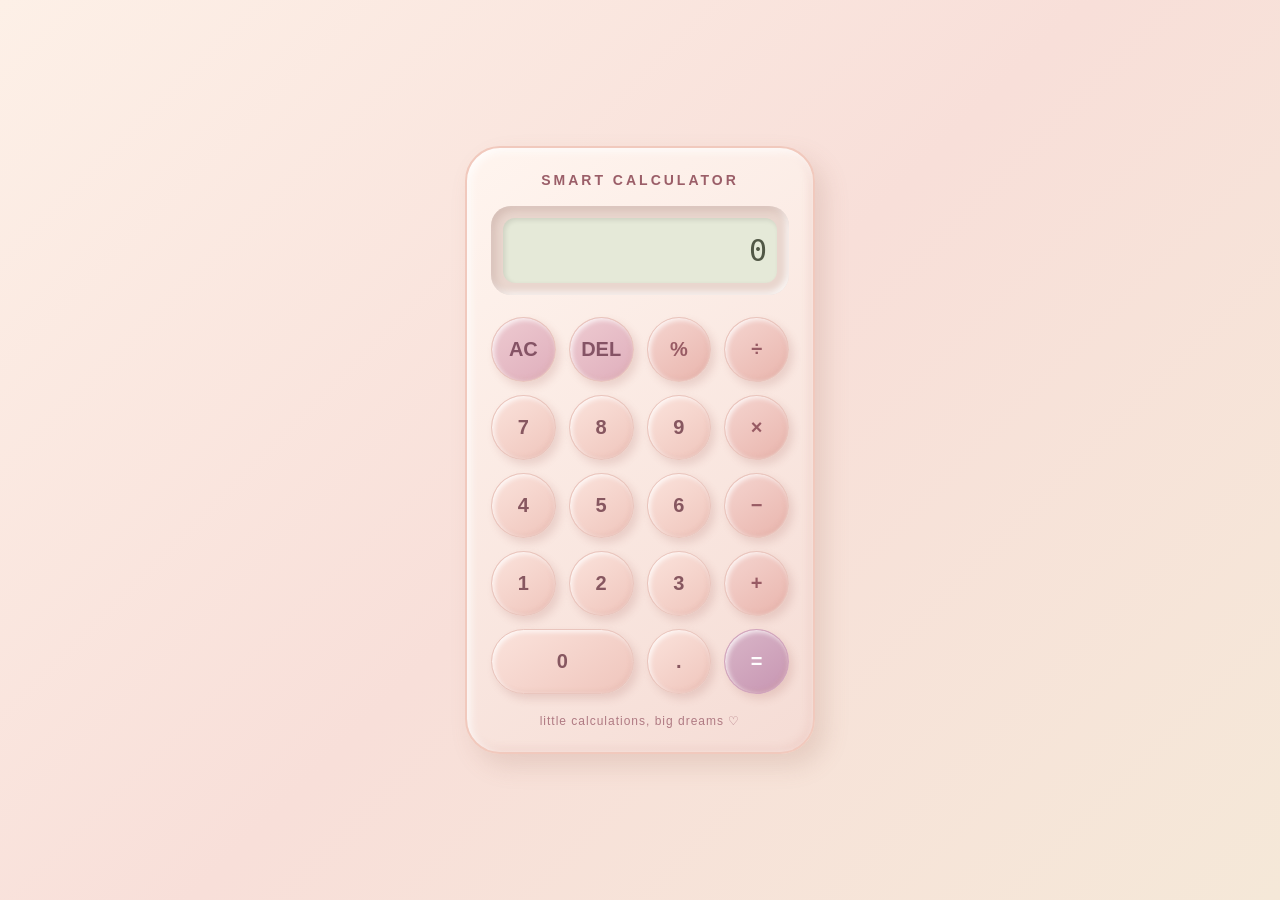
<file: docs/index.html>
<!DOCTYPE html>
<html lang="en">
<head>
    <meta charset="UTF-8">
    <meta name="viewport" content="width=device-width, initial-scale=1.0">
    <title>Calculator</title>
    <link rel="icon" href="favicon.svg" type="image/png">
    <link rel="stylesheet" href="style.css">
</head>
<body>

    <div class="calculator">
        <div class="calculator-top">
            <div class="brand">SMART CALCULATOR</div>
            <div class="display-container">
                <input type="text" id="display" value="0" readonly>
            </div>
        </div>

        <div class="buttons">
            <button class="pink-button special" data-action="clear">AC</button>
            <button class="pink-button special" data-action="delete">DEL</button>
            <button class="pink-button operator" data-value="%">%</button>
            <button class="pink-button operator" data-value="/">÷</button>

            <button class="pink-button" data-value="7">7</button>
            <button class="pink-button" data-value="8">8</button>
            <button class="pink-button" data-value="9">9</button>
            <button class="pink-button operator" data-value="*">×</button>

            <button class="pink-button" data-value="4">4</button>
            <button class="pink-button" data-value="5">5</button>
            <button class="pink-button" data-value="6">6</button>
            <button class="pink-button operator" data-value="-">−</button>

            <button class="pink-button" data-value="1">1</button>
            <button class="pink-button" data-value="2">2</button>
            <button class="pink-button" data-value="3">3</button>
            <button class="pink-button operator" data-value="+">+</button>

            <button class="pink-button zero" data-value="0">0</button>
            <button class="pink-button" data-value=".">.</button>
            <button class="pink-button equal" data-action="calculate">=</button>
        </div>

        <div class="footer-text">little calculations, big dreams ♡</div>
    </div>

    <script src="script.js"></script>
</body>
</html>
</file>
<file: docs/style.css>
* {
    box-sizing: border-box;
}

body {
    margin: 0;
    min-height: 100vh;
    display: flex;
    justify-content: center;
    align-items: center;
    padding: 20px;
    font-family: "Trebuchet MS", Arial, sans-serif;
    background: linear-gradient(135deg, #fdf0e7, #f8dfd9, #f5e8d8);
}

/* Calculator body */
.calculator {
    width: 350px;
    max-width: 100%;
    padding: 24px;
    border-radius: 35px;
    background: linear-gradient(145deg, #fff5ef, #f5dcd5);
    border: 2px solid #f1c9bd;
    box-shadow:
        10px 12px 25px rgba(156, 103, 91, 0.18),
        inset 3px 3px 8px rgba(255, 255, 255, 0.9),
        inset -3px -3px 8px rgba(225, 173, 162, 0.3);
}

/* Calculator header */
.calculator-top {
    margin-bottom: 22px;
}

.brand {
    text-align: center;
    color: #9b5e68;
    font-size: 14px;
    font-weight: bold;
    letter-spacing: 3px;
    margin-bottom: 18px;
}

/* Retro display */
.display-container {
    padding: 12px;
    border-radius: 20px;
    background: #e9d6ce;
    box-shadow:
        inset 4px 4px 8px rgba(139, 94, 85, 0.2),
        inset -3px -3px 6px rgba(255, 255, 255, 0.8);
}

#display {
    width: 100%;
    height: 65px;
    padding: 10px;
    border: none;
    outline: none;
    border-radius: 12px;
    background: #e5e9d8;
    color: #515746;
    font-family: monospace;
    font-size: 30px;
    text-align: right;
    box-shadow: inset 2px 2px 5px rgba(0, 0, 0, 0.1);
}

/* Button layout */
.buttons {
    display: grid;
    grid-template-columns: repeat(4, 1fr);
    gap: 13px;
}

/* Round pastel calculator buttons */
.pink-button {
    height: 65px;
    border: 1px solid #e9c5bd;
    border-radius: 50%;
    background: linear-gradient(145deg, #fbe3dc, #efc5bc);
    color: #875760;
    font-size: 20px;
    font-weight: bold;
    cursor: pointer;
    box-shadow:
        4px 5px 8px rgba(170, 107, 100, 0.2),
        inset 2px 2px 5px rgba(255, 255, 255, 0.8),
        inset -2px -2px 4px rgba(213, 159, 151, 0.2);
    transition: transform 0.15s, box-shadow 0.15s;
}

.pink-button:hover {
    background: linear-gradient(145deg, #ffece5, #f2d0c7);
    transform: translateY(-2px);
}

.pink-button:active {
    transform: scale(0.94);
    box-shadow: inset 3px 3px 6px rgba(170, 107, 100, 0.2);
}

/* Special buttons */
.special {
    background: linear-gradient(145deg, #eecbd1, #dfaebc);
    color: #855365;
}

.operator {
    background: linear-gradient(145deg, #f5d5d0, #e9b5ad);
    color: #985b64;
}

.equal {
    background: linear-gradient(145deg, #d9b6c8, #c795b2);
    color: white;
    border-color: #d2a5bc;
}

/* Wider zero button */
.zero {
    grid-column: span 2;
    border-radius: 40px;
}

/* Footer */
.footer-text {
    margin-top: 20px;
    text-align: center;
    font-size: 12px;
    letter-spacing: 1px;
    color: #b07a83;
}

/* Mobile responsive */
@media (max-width: 400px) {
    .calculator {
        padding: 18px;
    }

    .buttons {
        gap: 10px;
    }

    .pink-button {
        height: 58px;
    }
}
</file>
<file: src/main/webapp/style.css>
* {
    box-sizing: border-box;
}

body {
    margin: 0;
    min-height: 100vh;
    display: flex;
    justify-content: center;
    align-items: center;
    padding: 20px;
    font-family: "Trebuchet MS", Arial, sans-serif;
    background: linear-gradient(135deg, #fdf0e7, #f8dfd9, #f5e8d8);
}

/* Calculator body */
.calculator {
    width: 350px;
    max-width: 100%;
    padding: 24px;
    border-radius: 35px;
    background: linear-gradient(145deg, #fff5ef, #f5dcd5);
    border: 2px solid #f1c9bd;
    box-shadow:
        10px 12px 25px rgba(156, 103, 91, 0.18),
        inset 3px 3px 8px rgba(255, 255, 255, 0.9),
        inset -3px -3px 8px rgba(225, 173, 162, 0.3);
}

/* Calculator header */
.calculator-top {
    margin-bottom: 22px;
}

.brand {
    text-align: center;
    color: #9b5e68;
    font-size: 14px;
    font-weight: bold;
    letter-spacing: 3px;
    margin-bottom: 18px;
}

/* Retro display */
.display-container {
    padding: 12px;
    border-radius: 20px;
    background: #e9d6ce;
    box-shadow:
        inset 4px 4px 8px rgba(139, 94, 85, 0.2),
        inset -3px -3px 6px rgba(255, 255, 255, 0.8);
}

#display {
    width: 100%;
    height: 65px;
    padding: 10px;
    border: none;
    outline: none;
    border-radius: 12px;
    background: #e5e9d8;
    color: #515746;
    font-family: monospace;
    font-size: 30px;
    text-align: right;
    box-shadow: inset 2px 2px 5px rgba(0, 0, 0, 0.1);
}

/* Button layout */
.buttons {
    display: grid;
    grid-template-columns: repeat(4, 1fr);
    gap: 13px;
}

/* Round pastel calculator buttons */
.pink-button {
    height: 65px;
    border: 1px solid #e9c5bd;
    border-radius: 50%;
    background: linear-gradient(145deg, #fbe3dc, #efc5bc);
    color: #875760;
    font-size: 20px;
    font-weight: bold;
    cursor: pointer;
    box-shadow:
        4px 5px 8px rgba(170, 107, 100, 0.2),
        inset 2px 2px 5px rgba(255, 255, 255, 0.8),
        inset -2px -2px 4px rgba(213, 159, 151, 0.2);
    transition: transform 0.15s, box-shadow 0.15s;
}

.pink-button:hover {
    background: linear-gradient(145deg, #ffece5, #f2d0c7);
    transform: translateY(-2px);
}

.pink-button:active {
    transform: scale(0.94);
    box-shadow: inset 3px 3px 6px rgba(170, 107, 100, 0.2);
}

/* Special buttons */
.special {
    background: linear-gradient(145deg, #eecbd1, #dfaebc);
    color: #855365;
}

.operator {
    background: linear-gradient(145deg, #f5d5d0, #e9b5ad);
    color: #985b64;
}

.equal {
    background: linear-gradient(145deg, #d9b6c8, #c795b2);
    color: white;
    border-color: #d2a5bc;
}

/* Wider zero button */
.zero {
    grid-column: span 2;
    border-radius: 40px;
}

/* Footer */
.footer-text {
    margin-top: 20px;
    text-align: center;
    font-size: 12px;
    letter-spacing: 1px;
    color: #b07a83;
}

/* Mobile responsive */
@media (max-width: 400px) {
    .calculator {
        padding: 18px;
    }

    .buttons {
        gap: 10px;
    }

    .pink-button {
        height: 58px;
    }
}
</file>
